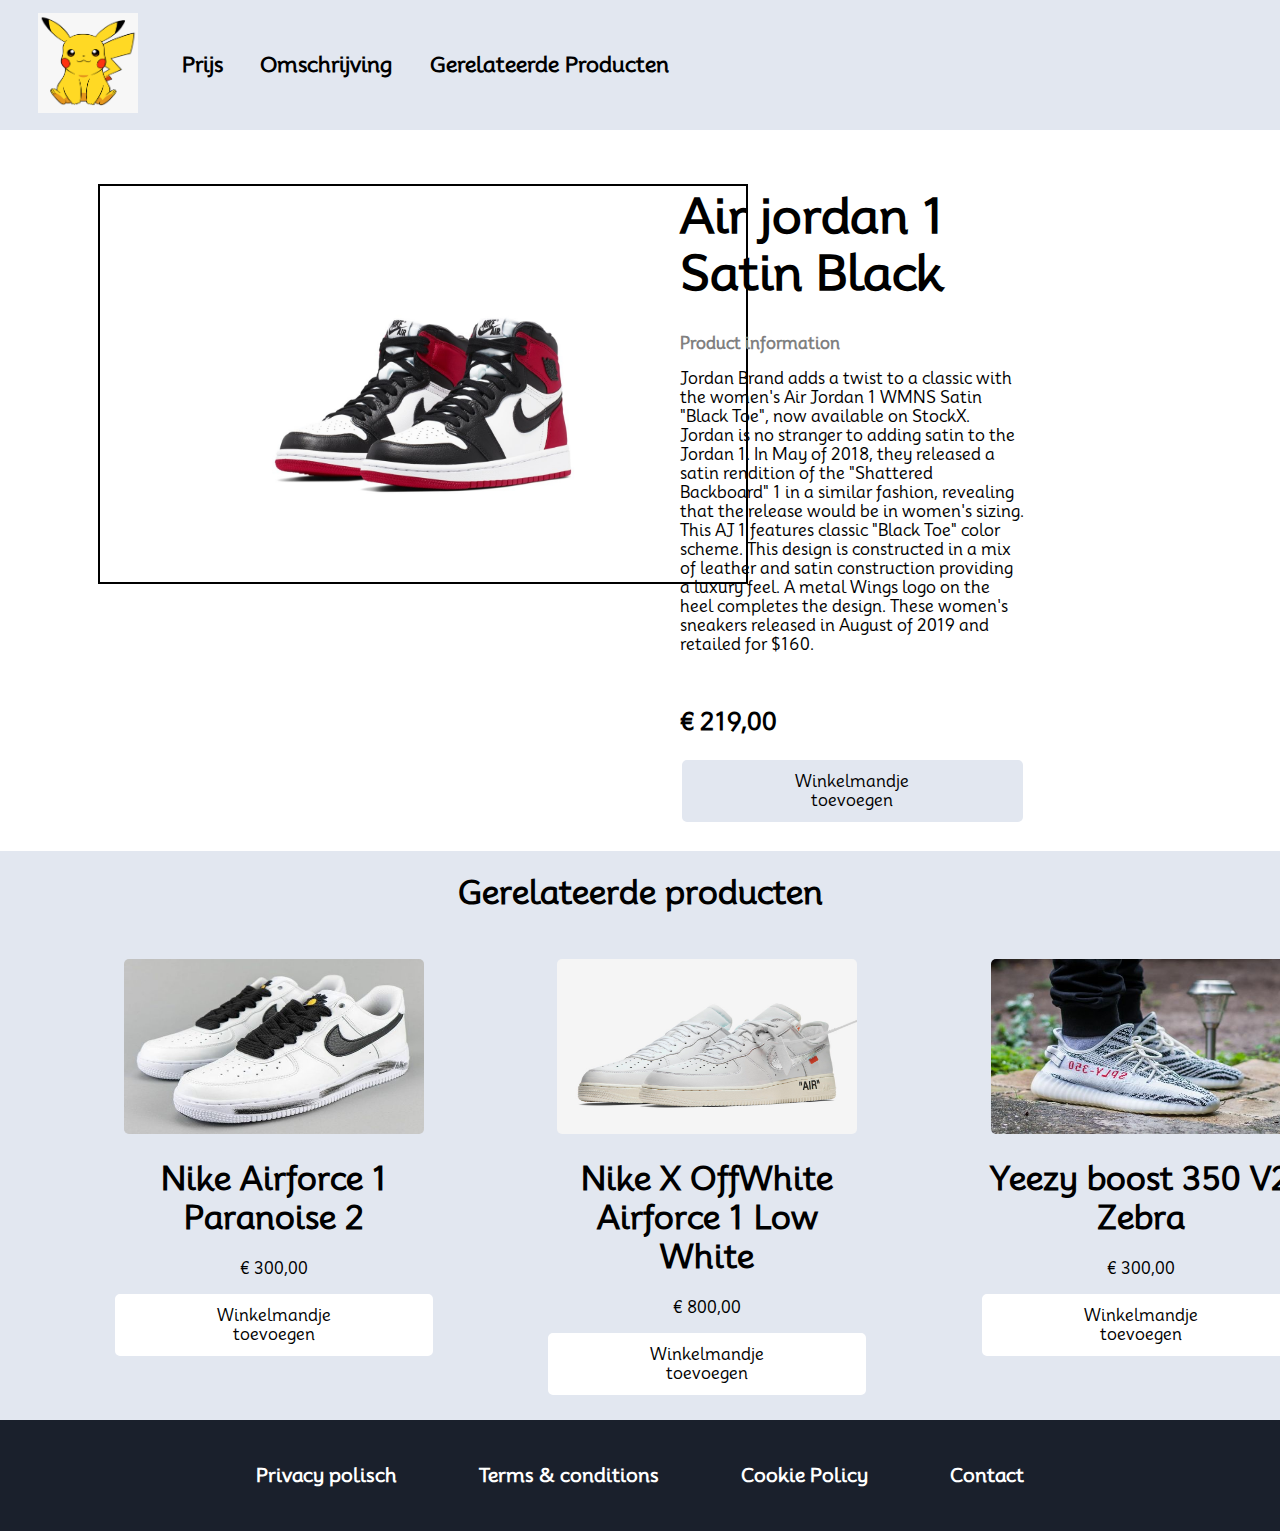
<file: index.html>
<!DOCTYPE html>
<html lang="en">
<head>
    <meta charset="UTF-8">
    <meta name="viewport" content="width=device-width, initial-scale=1.0">
    <link rel="stylesheet" href="./css/style.css">
    <title>Tussenopdracht</title>
</head>
<body>
    <header>
        <section class="logo">
            <img src="./img/pikachu-logo.png" alt="logo">
        </section>
            <nav>

                <a href="#artikel">Prijs</a>
                <a href="#description">Omschrijving</a>
                <a href="#shoes">Gerelateerde Producten</a>

            </nav>          
    </header>

    <main>
        <section id="artikel" class="product">
            <article class="product-afbeelding">
                <img src="./img/airJordan1_SatinBlack.jpg" alt="AirJordan 1 Satin Black">
            </article>
            <article class="product-info">
                <div class="product-naam">
                    <h1>Air jordan 1 Satin Black </h1>
                </div>
                <div id="description" class="omschrijving">
                    <h3>Product information</h3>
                    <p>Jordan Brand adds a twist to a classic with the women's Air Jordan 1 
                        WMNS Satin "Black Toe", now available on StockX. Jordan is no stranger
                        to adding satin to the Jordan 1. In May of 2018, they released a 
                        satin rendition of the "Shattered Backboard" 1 in a similar fashion, 
                        revealing that the release would be in women's sizing. This AJ 1 
                        features classic "Black Toe" color scheme. This design is constructed 
                        in a mix of leather and satin construction providing a luxury feel. 
                        A metal Wings logo on the heel completes the design. These women's 
                        sneakers released in August of 2019 and retailed for $160.</p>
                </div>
                <div class="prijs">
                    <h2>€ 219,00</h2>
                </div>
                <div class="bestellen-knop">
                    <button class="button button1">Winkelmandje toevoegen</button>
                </div>
            </article>
        </section>

        <section class="product-onder">
            <section class="titel">
                <h1>Gerelateerde producten</h1>
            </section>
            <section id="shoes" class="schoenen">
                <article class="gerelateerde-producten">
                    <img src="./img/Airforce1_Paranoise2.0.jpg" alt="Airforce1_Paranoise2">
                    <h1>Nike Airforce 1 Paranoise 2</h1>
                    <p>€ 300,00</p>
                    <button class="buttons button2">Winkelmandje toevoegen</button>
                </article>
                <article class="gerelateerde-producten">
                    <img src="./img/Off-White-Nike-Air-Force-1-Low-ComplexCon-AO4297-100-Release-Date.jpg" alt="Off-White-Nike-Air-Force-1-Low-ComplexCon-AO4297-100-Release-Date">
                    <h1>Nike X OffWhite Airforce 1 Low White</h1>
                    <p>€ 800,00</p>
                    <button class="buttons button2">Winkelmandje toevoegen</button>
                </article>
                <article class="gerelateerde-producten">
                    <img src="./img/yeezy_boost_350_v2_zebra.jpg" alt="yeezy yeezy_boost_350_v2_zebra">
                    <h1>Yeezy boost 350 V2 Zebra</h1>
                    <p>€ 300,00</p>
                    <button class="buttons button2"  >Winkelmandje toevoegen</button>
                </article>
            </section>
        </section>
    </main>

    <footer>
        <article class="footer">
            <h3>Privacy polisch</h3>
            <h3>Terms & conditions</h3>
            <h3>Cookie Policy</h3>
            <h3>Contact</h3>
        </article>
    </footer>

</body>
</html>
</file>
<file: css/style.css>
@import url('https://fonts.googleapis.com/css2?family=Mooli&display=swap');
*{
    box-sizing: border-box;
    font-family: 'Mooli', sans-serif;
}

body {
    margin:0;
}

/*Header*/
header{
    display: flex;
    align-items: center;
    background-color: #E2E7F0;
}

.logo{
    padding-top: 1%;
    padding-bottom: 1%;
    margin-left: 3%;
    border-radius: 5px;
}

.logo img{
    width: 100px;
    height: 100px;
}

nav {
    height: 75px;
    width: 550px;
    display:flex;
    align-items: center;
    margin-left: 3%;

}

nav a{    
    text-decoration: none;
    color: black;
    margin-right: 5%;
    font-size: 1.3rem;
    font-weight: bold;
    padding: 5px;
}

nav a:hover{
    border: 2px solid white;
    border-radius: 5px;
    background-color: white;

}


/* Main */
main{
    display: flex;
    justify-content: center;
    flex-direction: column;
}
.product{
    margin-top: 2%;
    margin-bottom: 2%;
    display: flex;
    width: 90%;
    justify-content:center;
}
.product-afbeelding{
    width: 50%;
}
.product-afbeelding img{
    width: 650px;
    height: 400px;
    border: 2px solid black;
    margin: 5%;
}

.product-info{
    margin-left: 3%;
    margin-right: 5%;
    width: 30%;
}

.product-naam{
    font-size: 1.5rem;
}

.omschrijving h3{
    color: grey;
    font-size: 1rem;
}

.prijs{
    padding-top: 5%;
}
.button {
    background-color: #7e838c; /* Green */
    border: none;
    color: white;
    padding-left: 100px;
    padding-right: 100px;
    padding-top: 10px;
    padding-bottom: 10px;
    text-align: center;
    text-decoration: none;
    font-size: 16px;
    margin: 4px 2px;
    transition-duration: 0.4s;
    cursor: pointer;
    border-radius: 5px;
}
.button1 {
    background-color: #E2E7F0; 
    color: black; 
    border: 2px solid #E2E7F0;
}

.button1:hover {
    background-color: #E2E7F0;
    color: black;
    font-weight: bold;
    border: 2px solid black;
}


.product-onder{
    display: flex;
    flex-direction: column;
    background-color: #E2E7F0;
}
.titel{
    text-align: center;
    padding-bottom: 1%;
}
.titel h1{
    font-size: 2rem;
    font-weight: bold;
}
.schoenen{
    display: flex;
    flex-direction: row;
    padding-top: 1%;
    padding-bottom: 2%;
}

.schoenen img{
    border-radius: 5px;
}

.gerelateerde-producten{
    margin-left: 9%;
    text-align: center;

}

.gerelateerde-producten img{
    width: 300px;
    height: 175px;
}

.buttons {
    background-color: white; /* Green */
    border: none;
    color: white;
    padding-left: 100px;
    padding-right: 100px;
    padding-top: 10px;
    padding-bottom: 10px;
    text-align: center;
    text-decoration: none;
    font-size: 16px;
    transition-duration: 0.4s;
    cursor: pointer;
    border-radius: 5px;
}
  
.button2 {
    background-color: white; 
    color: black; 
    border: 2px solid white;
}
  
.button2:hover {
    border: 2px solid black;
    color: black;
}


/* Footer */
footer{
    background-color: #1A202C;
}

.footer{
    display: flex;
    flex-direction: row;
    margin-left: 20%;
    justify-content: space-between;
    width: 60%;
padding-top: 2%;
    padding-bottom: 2%;
    color: white;


}
.footer p{
    margin-right: 5%;
}
</file>
